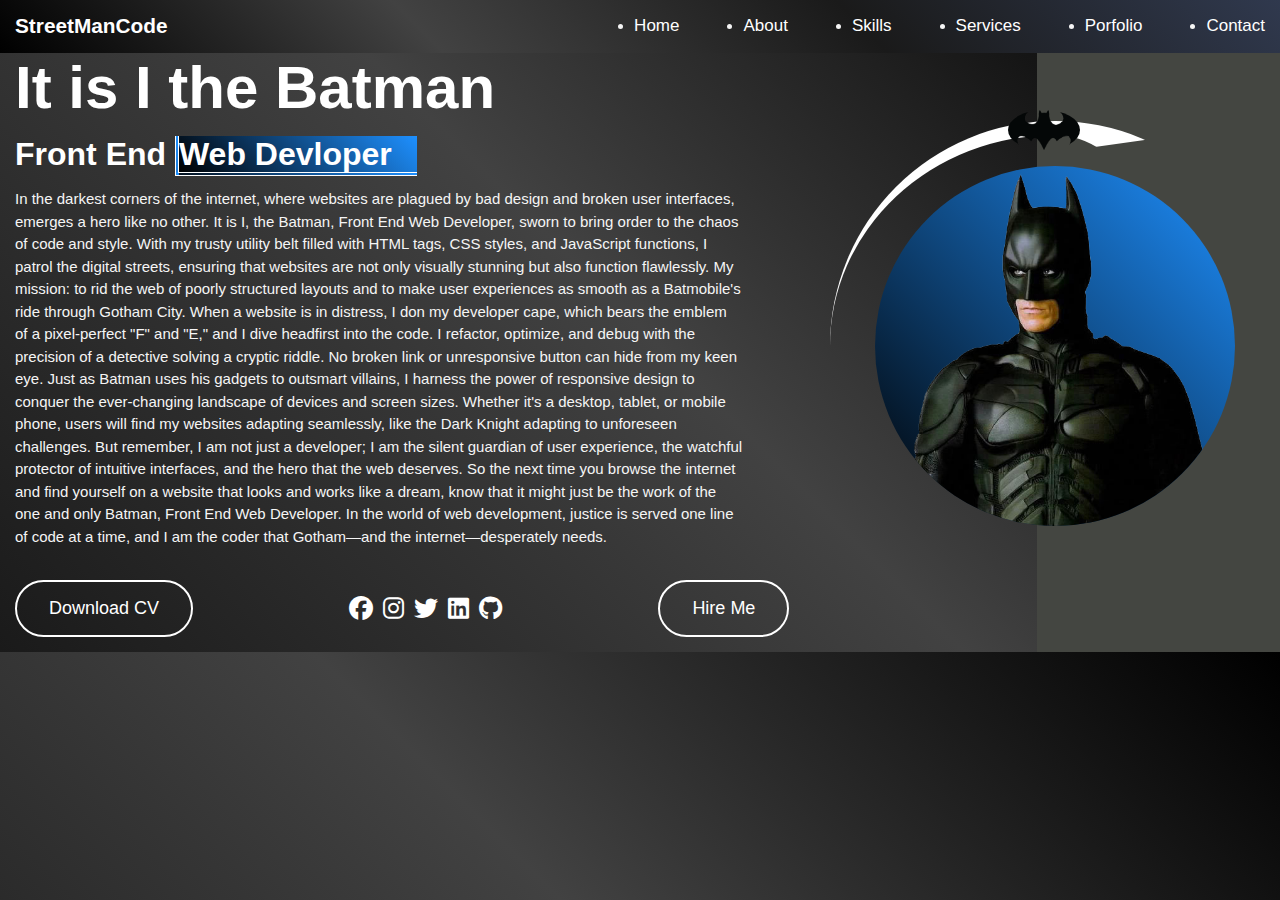
<file: index.html>
<!DOCTYPE html>
<html lang="en">

<head>
    <meta charset="UTF-8">
    <meta name="viewport" content="width=device-width, initial-scale=1.0">
    <title>Document</title>
    <!-- custom css link -->
    <link rel="stylesheet" href="abc.css">

    <!-- Font awesome link -->
    <link rel="stylesheet" href="https://cdnjs.cloudflare.com/ajax/libs/font-awesome/6.4.2/css/all.min.css">

</head>

<body>
    <!------------ Start NavBar ------------>
    <nav>
        <div class="container nav-container">
            <a href="#" class="logo">
                <h3>StreetManCode</h3>
            </a>
            <ul class="nav-links">
                <li><a href="#Home">Home</a></li>
                <li><a href="#About">About</a></li>
                <li><a href="#Skills">Skills</a></li>
                <li><a href="#Services">Services</a></li>
                <li><a href="#Porfolio">Porfolio</a></li>
                <li><a href="#Contact">Contact</a></li>
            </ul>
            <button class="menu-button"><i class="fa fa-bars"></i></button>
        </div>
    </nav>
    <!------------ End NavBar ------------>


    <!------------ Start Header Section ------------>
    <header>
        <div class="container header-container">
            <div class="header-left">
                <h1>It is I the Batman</h1>
                <h2>Front End <span class="typed-text">Web Devloper</span></h2>
                <p>
                    In the darkest corners of the internet, where websites are plagued by bad design and broken user
                    interfaces, emerges a hero like no other. It is I, the Batman, Front End Web Developer, sworn to
                    bring order to the chaos of code and style.

                    With my trusty utility belt filled with HTML tags, CSS styles, and JavaScript functions, I patrol
                    the digital streets, ensuring that websites are not only visually stunning but also function
                    flawlessly. My mission: to rid the web of poorly structured layouts and to make user experiences as
                    smooth as a Batmobile's ride through Gotham City.

                    When a website is in distress, I don my developer cape, which bears the emblem of a pixel-perfect
                    "F" and "E," and I dive headfirst into the code. I refactor, optimize, and debug with the precision
                    of a detective solving a cryptic riddle. No broken link or unresponsive button can hide from my keen
                    eye.

                    Just as Batman uses his gadgets to outsmart villains, I harness the power of responsive design to
                    conquer the ever-changing landscape of devices and screen sizes. Whether it's a desktop, tablet, or
                    mobile phone, users will find my websites adapting seamlessly, like the Dark Knight adapting to
                    unforeseen challenges.

                    But remember, I am not just a developer; I am the silent guardian of user experience, the watchful
                    protector of intuitive interfaces, and the hero that the web deserves. So the next time you browse
                    the internet and find yourself on a website that looks and works like a dream, know that it might
                    just be the work of the one and only Batman, Front End Web Developer.

                    In the world of web development, justice is served one line of code at a time, and I am the coder
                    that Gotham—and the internet—desperately needs.
                </p>
                <div class="hero-btn">
                    <a href="./media/cv.pdf" download class="btn btn-white">Download CV</a>

                    <div class="social-links">
                        <a href=""><i class="fa-brands fa-facebook fa-beat"></i></a>
                        <a href=""><i class="fa-brands fa-instagram fa-beat"></i></a>
                        <a href=""><i class="fa-brands fa-twitter fa-beat"></i></a>
                        <a href=""><i class="fa-brands fa-linkedin fa-beat"></i></a>
                        <a href=""><i class="fa-brands fa-github fa-beat"></i></a>
                    </div>

                    <a href="mailto:" class="btn btn-white">Hire Me</a>
                </div>
            </div>

            <div class="header-right">
                <div class="hero-image">
                    <img src="./media/batman.png" alt="">
                </div>
                <div class="round">
                    <div class="moon"></div>
                </div>
            </div>



        </div>
    </header>
    <!------------ End Header Section ------------>
</body>

</html>
</file>
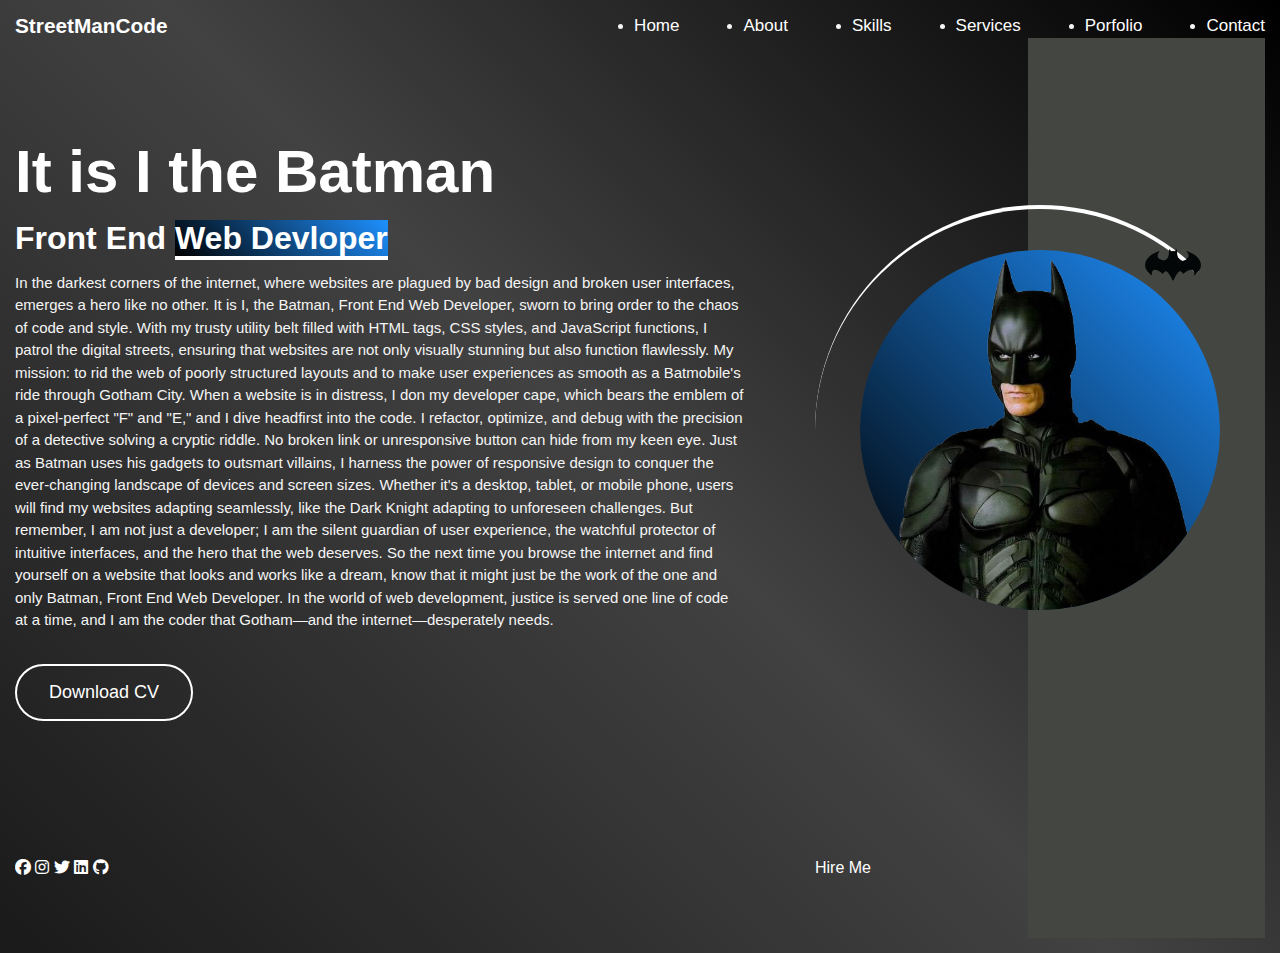
<file: index2.html>
<!DOCTYPE html>
<html lang="en">

<head>
    <meta charset="UTF-8">
    <meta name="viewport" content="width=device-width, initial-scale=1.0">
    <title>Document</title>
    <!-- custom css link -->
    <link rel="stylesheet" href="style.css">

    <!-- Font awesome link -->
    <link rel="stylesheet" href="https://cdnjs.cloudflare.com/ajax/libs/font-awesome/6.4.2/css/all.min.css">

</head>

<body>
    <!------------ Start NavBar ------------>
    <nav>
        <div class="container nav-container">
            <a href="#" class="logo">
                <h3>StreetManCode</h3>
            </a>
            <ul class="nav-links">
                <li><a href="#Home">Home</a></li>
                <li><a href="#About">About</a></li>
                <li><a href="#Skills">Skills</a></li>
                <li><a href="#Services">Services</a></li>
                <li><a href="#Porfolio">Porfolio</a></li>
                <li><a href="#Contact">Contact</a></li>
            </ul>
            <button class="menu-button"><i class="fa fa-bars"></i></button>
        </div>
    </nav>
    <!------------ End NavBar ------------>

    <!------------ Start Header Section ------------>
    <header>
        <div class="container header-container">
            <div class="header-left">
                <h1>It is I the Batman</h1>
                <h2>Front End <span class="typed-text">Web Devloper</span></h2>
                <p>
                    In the darkest corners of the internet, where websites are plagued by bad design and broken user
                    interfaces, emerges a hero like no other. It is I, the Batman, Front End Web Developer, sworn to
                    bring order to the chaos of code and style.

                    With my trusty utility belt filled with HTML tags, CSS styles, and JavaScript functions, I patrol
                    the digital streets, ensuring that websites are not only visually stunning but also function
                    flawlessly. My mission: to rid the web of poorly structured layouts and to make user experiences as
                    smooth as a Batmobile's ride through Gotham City.

                    When a website is in distress, I don my developer cape, which bears the emblem of a pixel-perfect
                    "F" and "E," and I dive headfirst into the code. I refactor, optimize, and debug with the precision
                    of a detective solving a cryptic riddle. No broken link or unresponsive button can hide from my keen
                    eye.

                    Just as Batman uses his gadgets to outsmart villains, I harness the power of responsive design to
                    conquer the ever-changing landscape of devices and screen sizes. Whether it's a desktop, tablet, or
                    mobile phone, users will find my websites adapting seamlessly, like the Dark Knight adapting to
                    unforeseen challenges.

                    But remember, I am not just a developer; I am the silent guardian of user experience, the watchful
                    protector of intuitive interfaces, and the hero that the web deserves. So the next time you browse
                    the internet and find yourself on a website that looks and works like a dream, know that it might
                    just be the work of the one and only Batman, Front End Web Developer.

                    In the world of web development, justice is served one line of code at a time, and I am the coder
                    that Gotham—and the internet—desperately needs.
                </p>
                <a href="./media/cv.pdf" download class="btn btn-white">Download CV</a>
            </div>
            <div class="header-right">
                <div class="hero-image">
                    <img src="./media/batman.png" alt="">
                </div>
                <div class="round">
                    <div class="moon"></div>
                </div>
            </div>
            <div class="social links">
                <a href=""><i class="fa-brands fa-facebook fa-beat"></i></a>
                <a href=""><i class="fa-brands fa-instagram fa-beat"></i></a>
                <a href=""><i class="fa-brands fa-twitter fa-beat"></i></a>
                <a href=""><i class="fa-brands fa-linkedin fa-beat"></i></a>
                <a href=""><i class="fa-brands fa-github fa-beat"></i></a>
            </div>
            <a href="mailto:" class="HireMe">Hire Me</a>
        </div>
    </header>
    <!------------ End Header Section ------------>
</body>

</html>
<!-- class="btn btn-white .btn-sm" -->
<!-- <i class="fa-brands fa-facebook fa-beat"></i> -->
<!-- <img src="./media/batman-png-36108.png" alt="" style="background: linear-gradient(45deg, #1A1A1A, #000000);"> -->
</file>
<file: abc.css>
* {
    margin: 0;
    padding: 0;
    box-sizing: border-box;
    text-decoration: none;
    border: none;
    outline: none;
}


:root {
    --color-primary: linear-gradient(45deg, #000000, #1E90FF);
    --color-bg: linear-gradient(45deg, #1A1A1A, #424242, #000000);
    --color-bg2: #444641;
    --color-bg3: #0033A0;

    --color-white: #ffffff;
    --color-light: #f5f5f5;
    --transition: 0.4s ease;
}

html {
    font-family: 'Segoe UI', Tahoma, Geneva, Verdana, sans-serif;
    scroll-behavior: smooth;
}

body {
    background: var(--color-bg);
    color: var(--color-light);

}

h1 {
    font-size: 60px;
}

h2 {
    font-size: 2rem;
}

h3 {
    font-size: 1.3rem;
}

h4 {
    font-size: 1.1rem;
}

h5 {
    font-size: 0.95rem;
}


h1,
h2,
h3,
h4,
h5 {
    color: var(--color-white);
    line-height: 1.1;
}

a {
    color: var(--color-white);
    transition: var(--transition);
}


section {
    padding: 8rem 0;
}

section>p {
    text-align: center;
    width: 40%;
    margin: 0.5rem auto 4rem;
}

p {
    line-height: 150%;
    font-size: 17px;
}

img {
    display: block;
    width: 100%;
    object-fit: cover;
}

.btn {
    display: inline-block;
    width: fit-content;
    padding: 16px 32px;
    border: 2px solid transparent;
    cursor: pointer;
    background: var(--color-primary);
    color: var(--color-white);
    border-radius: 2rem;
    font-size: 18px;
    transition: var(--transition);
}

.btn:hover {
    background: transparent;
    border-color: var(--color-white);
    transform: translateY(-00.5rem);
}


.btn-white {
    background: transparent;
    border-color: var(--color-white);
    transition: background-color 1s ease-in-out, color 1s ease, border-color 1s ease-in-out;
}

.btn-white:hover {
    background: var(--color-white);
    color: var(--color-bg3);
    border-color: var(--color-bg3);
    transition: background-color 1s ease-in-out, color 1s ease-in-out, border-color 1s ease-in-out;
}

.btn-sm {
    padding: 10px 20px;
    font-size: 17px;
}

.social-links a i {
    font-size: 24px; 
}

.card {
    background: var(--color-bg3);
    padding: 1.54rem;
    border: 2px solid transparent;
    border-radius: 1.2rem;
    transition: var(--transition);
}

.card:hover {
    background: transparent;
    border-color: var(--color-white);
    transform: translateY(-0.5rem);
}

.card-primary {
    background: transparent;
    border-color: var(--color-white);
}

.card-primary:hover {
    background: var(--color-primary);
}

.nav {
    height: 5rem;
    width: 100%;
    display: flex;
    align-items: center;
}

.nav-container {
    display: flex;
    align-items: center;
    justify-content: space-between;
    background: linear-gradient(45deg, #000000, #424242, #1A1A1A, #30394e);
    padding: 15px;
    position: fixed;
    top: 0;
    left: 0;
    z-index: 10;
    width: 100%;
}

.menu-button {
    display: none;
}

.nav-links {
    display: flex;
    align-items: center;
    gap: 4rem;
}

.nav-links li a {
    color: var(--color-white);
    font-size: 17px;
    transition: var(--transition);
    display: inline-block;
}

.nav-links li a:hover {
    transform: translateY(-0.5rem);
    background: var(--color-primary);
    color: var(--color-white);
    border-radius: 10px;
    padding: 5px;
    transition: var(--transition);
}

.header-left {
    margin: 15px;
}

.header-left P {
    margin-top: 15px;
}

.header-container {
    display: grid;
    grid-template-columns: auto 450px;
    align-items: center;
    height: 100%;
    padding-top: 2.5rem;
    gap: 2%;
    position: relative;

}

.header-container::after {
    content: '';
    width: 1000%;
    right: -981%;
    position: absolute;
    background: var(--color-bg2);
    height: 100%;
    z-index: -1;
}

.hero-btn {
    display: flex;
    justify-content: space-between;
    margin-top: 10px;
}

.social-links {
    display: flex;
    justify-content: space-between;
    gap: 10px;
    align-items: center;
}

.header-left h2 {
    margin: 1rem 0;
}

.typed-text {
    background: var(--color-primary);
    border-bottom: 4px double var(--color-white);
    border-left: 4px double var(--color-white);
    padding-right: 25px;
    transition: background-color 0.5s ease-in-out, border-bottom 0.5s ease-in-out, border-left 0.5s ease-in-out, padding-right 0.5s ease-in-out;
}

.typed-text:hover {
    background: linear-gradient(45deg, #1E90FF, #000000);
    border-bottom: 4px double transparent;
    border-left: 4px double transparent;
    padding-right: 50px;
    transition: background-color 0.5s ease-in-out, border-bottom 0.5s ease-in-out, border-left 0.5s ease-in-out, padding-right 0.5s ease-in-out;
}

.header-left p{
    font-size: 15px;
    width: 94%;
    margin: 0.5rem 0 2rem;
}

.header-right{
    position: relative;
    display: flex;
    align-items: center;
    justify-content: center;
    width: 100%;
    height: 450px;
}

.hero-image{
    position: absolute;
    width: 80%;
    height: 80%;
    background: var(--color-primary);
    overflow: hidden;
    border-radius: 50%;
    display: flex;
    object-fit: cover;
}

.hero-image img{
    position: relative;
    top: .5rem;
    width: 100%;
    height: 125%;
}

.round{
    position: absolute;
    width: 100%;
    height: 100%;
    border-color: rgb(255, 255, 255) transparent;
    border-style: solid;
    border-radius: 50%;
    border-width: 14px 100px 0 0;
    animation: RoundOrbitAnimation infinite linear 6s ;
    display: inline-block;
}


@keyframes RoundOrbitAnimation {
    to{
        transform: rotate(360deg);
    }
}

.moon{
    width: 4.5rem;
    height: 2.5rem;
    /* background: rgb(153, 153, 144); */

    background-image: url(./media/bat-sign.png); 
    background-size: cover; 
    background-repeat: no-repeat; 
    background-position: center; 

    border-radius: 50%;
    position: absolute;
    top: -25px;
    right: 100px;
}
</file>
<file: style.css>
* {
    margin: 0;
    padding: 0;
    box-sizing: border-box;
    text-decoration: none;
    border: none;
    outline: none;
}

:root {
    /* --color-primary: #6b69d6;
    --color-bg: #1b1b42;
    --color-bg2: #4f4d9e;
    --color-bg3: #4e4d9e50; */

    --color-primary: linear-gradient(45deg, #000000, #1E90FF);
    --color-bg: linear-gradient(45deg, #1A1A1A, #424242, #000000);
    --color-bg2: #444641;
    --color-bg3: #0033A0;

    --color-white: #ffffff;
    --color-light: #f5f5f5;
    --transition: 0.4s ease;
}

/* ......................custom component.................. */
html {
    font-family: 'Segoe UI', Tahoma, Geneva, Verdana, sans-serif;
    scroll-behavior: smooth;
}

body {
    background: var(--color-bg);
    color: var(--color-light);
    margin: 15px;
}

h1 {
    font-size: 60px;
}

h2 {
    font-size: 2rem;
}

h3 {
    font-size: 1.3rem;
}

h4 {
    font-size: 1.1rem;
}

h5 {
    font-size: 0.95rem;
}

h1,
h2,
h3,
h4,
h5 {
    color: var(--color-white);
    line-height: 1.1;
}

a {
    color: var(--color-white);
    transition: var(--transition);
}

section {
    padding: 8rem 0;
}

section>h2 {
    text-align: center;
}

section>p {
    text-align: center;
    width: 40%;
    margin: 0.5rem auto 4rem;
}

p {
    line-height: 150%;
    font-size: 17px;
}

img {
    display: block;
    width: 100%;
    object-fit: cover;
}

.btn {
    display: inline-block;
    width: fit-content;
    padding: 16px 32px;
    border: 2px solid transparent;
    cursor: pointer;
    background: var(--color-primary);
    color: var(--color-white);
    border-radius: 2rem;
    font-size: 18px;
    transition: var(--transition);
}

.btn:hover {
    background: transparent;
    border-color: var(--color-white);
    transform: translateY(-00.5rem);
}

/* .btn-white {
    background: transparent;
    border-color: var(--color-white);
    transition: var(--transition);
}

.btn-white:hover {
    background: var(--color-white);
    color: var(--color-bg3);
    border: 3px solid var(--color-bg3);
    transition: var(--transition);
} */

.btn-white {
    background: transparent;
    border-color: var(--color-white);
    transition: background-color 1s ease-in-out, color 1s ease, border-color 1s ease-in-out;
}

.btn-white:hover {
    background: var(--color-white);
    color: var(--color-bg3);
    border-color: var(--color-bg3);
    transition: background-color 1s ease-in-out, color 1s ease-in-out, border-color 1s ease-in-out;
}


.btn-sm {
    padding: 10px 20px;
    font-size: 17px;
}

/* ...................Card................... */
.card {
    background: var(--color-bg3);
    padding: 1.54rem;
    /* display: flex ;
    flex-direction: column;
    width :49% ; */
    border: 2px solid transparent;
    border-radius: 1.2rem;
    transition: var(--transition);
}

.card:hover {
    background: transparent;
    border-color: var(--color-white);
    transform: translateY(-0.5rem);
}

.card-primary {
    background: transparent;
    border-color: var(--color-white);
}

.card-primary:hover {
    background: var(--color-primary);
}

/* ........................Start NavBar.................. */
.nav {
    height: 5rem;
    width: 100%;
    display: flex;
    align-items: center;
    position: fixed;
    top: 0;
    left: 0;
    z-index: 10;
}

.nav-container {
    display: flex;
    align-items: center;
    justify-content: space-between;
    margin-top: 10px;
    /*adition i add*/

}

.menu-button {
    display: none;
}

.nav-links {
    display: flex;
    align-items: center;
    gap: 4rem;
}

.nav-links li a {
    color: var(--color-white);
    font-size: 17px;
    transition: var(--transition);
    display: inline-block;
}

.nav-links li a:hover {
    transform: translateY(-0.5rem);
}

/* ........................End NavBar.................. */


/* .................Start Header Section................ */
header {
    height: 100vh;
    width: 100%;
    overflow: hidden;
    display: grid;
    align-items: center;
}

.header-container {
    display: grid;
    grid-template-columns: auto 450px;
    align-items: center;
    height: 100%;
    padding-top: 2.5rem;
    gap: 2%;
    position: relative;

}

.header-container::after {
    content: '';
    width: 1000%;
    right: -981%;
    position: absolute;
    background: var(--color-bg2);
    height: 100%;
    z-index: -1;
}

.header-left h2 {
    margin: 1rem 0;
}
.typed-text{
    background: var(--color-primary);
    border-bottom: 4px solid var(--color-white);
    
}
.header-left p{
    font-size: 15px;
    width: 94%;
    margin: 0.5rem 0 2rem;
}

.header-right{
    position: relative;
    display: flex;
    align-items: center;
    justify-content: center;
    width: 100%;
    height: 450px;
    /* background: #000; */

}
.hero-image{
    position: absolute;
    width: 80%;
    height: 80%;
    background: var(--color-primary);
    overflow: hidden;
    border-radius: 50%;
    display: flex;
    object-fit: cover;
}
.hero-image img{
    position: relative;
    top: .5rem;
    width: 100%;
    height: 125%;
}
.round{
    position: absolute;
    width: 100%;
    height: 100%;
    border-color: var(--color-white) transparent;
    border-style: solid;
    border-radius: 50%;
    border-width: 4px 4px 0 0;
    animation: RoundOrbitAnimation infinite linear 10s ;
    display: inline-block;

}

@keyframes RoundOrbitAnimation {
    to{
        transform: rotate(360deg);
    }
}

.moon{
    width: 3.5rem;
    height: 2rem;
    /* background: var(--color-white); */

    background-image: url(./media/bat-sign.png); 
    background-size: cover; 
    background-repeat: no-repeat; 
    background-position: center; 

    border-radius: 50%;
    position: absolute;
    top: 40px;
    right: 60px;
}

/* .................End Header Section................ */
</file>
